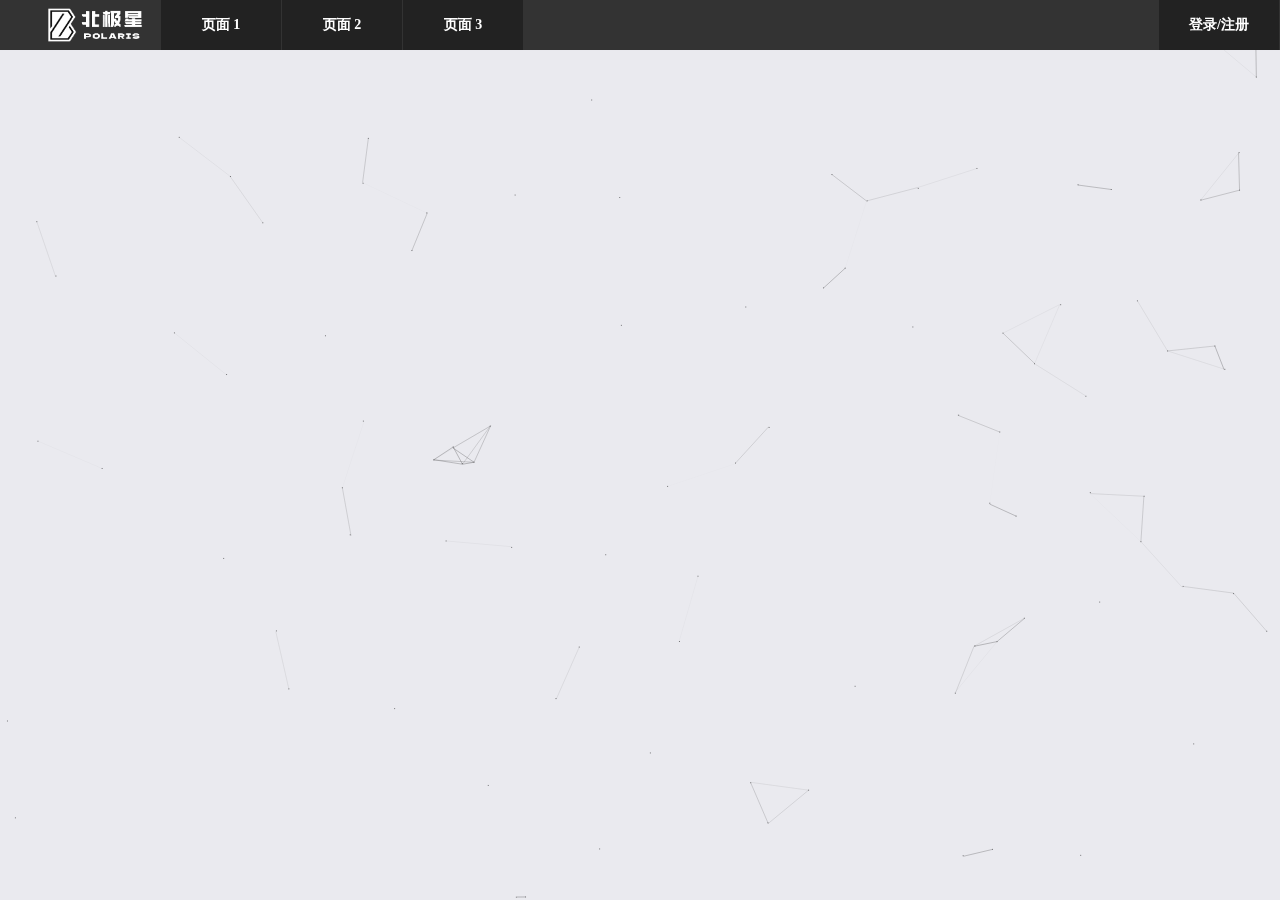
<file: index.html>
<!DOCTYPE html>

<head>
    <meta charset="utf-8">
    <title>北极星</title>
    <link href="css/indexSet.css" rel="stylesheet" type="text/css">
</head>

<body>
    <script src="js/canvas-nest.js" type="text/javascript"></script>
    <div class="HomepageTopMenu">
        <ul>
            <li id="logo">
                <a href="####">
                    <img src="images/logo.png" alt="Polaris" style="width: 130px; height: 50px;float: right;">
                </a>
            </li>
            <li>
                <p>页面 1</p>
                <ul>
                    <li><a href="####">页面2.1</a></li>
                    <li><a href="####">页面2.2</a></li>
                    <li><a href="####">页面2.3</a></li>
                </ul>
            </li>

            <li>
                <p>页面 2</p>
                <ul>
                    <li><a href="####">页面2.1</a></li>
                    <li><a href="####">页面2.2</a></li>
                    <li><a href="####">页面2.3</a></li>
                </ul>
            </li>

            <li>
                <p>页面 3</p>
                <ul>
                    <li><a href="####">页面3.1</a></li>
                    <li><a href="####">页面3.2</a></li>
                    <li><a href="####">页面3.3</a></li>
                </ul>
            </li>
            <li style="float:right;">
                <a target="_blank" href="login.html">登录/注册</a>
            </li>
        </ul>
    </div>
</body>

</html>
</file>
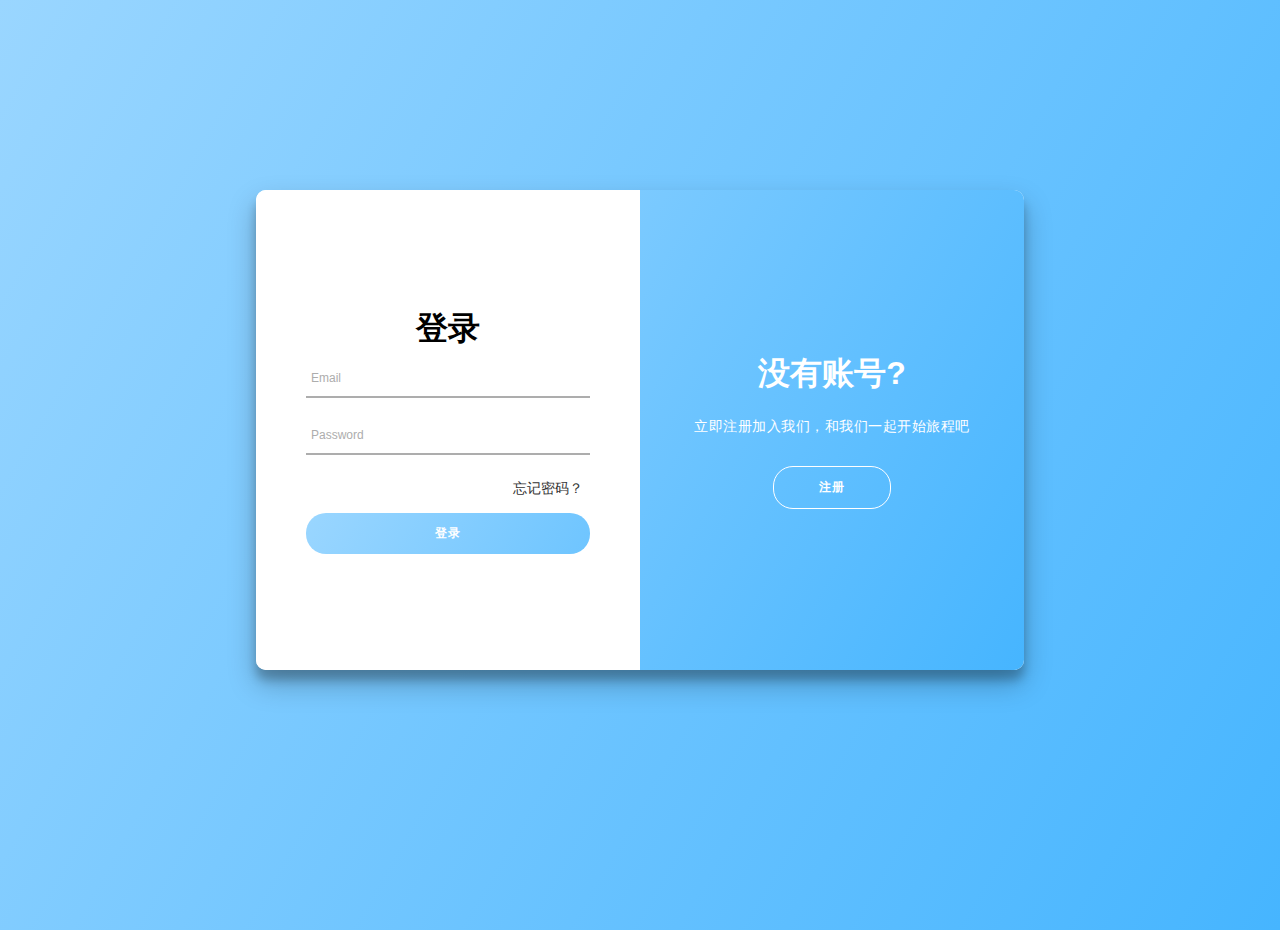
<file: login.html>
<!DOCTYPE html>

<head>
    <meta charset="UTF-8">
    <meta name="viewport" content="width=device-width, initial-scale=1.0">
    <title>北极星-登录/注册</title>
    <link rel="stylesheet" href="css/loginSet.css">
    <script src="js/jQuery v3.4.1.js" charset="utf-8"></script>
</head>

<body>
    <div class="container" id="login-box">


        <div class="form-container sign-up-container">
            <form>
                <h1>注册</h1>
                <div class="txtb">
                    <input type="text">
                    <span data-placeholder="Username"></span>
                </div>
                <div class="txtb">
                    <input type="email">
                    <span data-placeholder="Email"></span>
                </div>
                <div class="txtb">
                    <input type="password">
                    <span data-placeholder="Password"></span>
                </div>
                <div class="txtb">
                    <input type="password">
                    <span data-placeholder="Confirm Password"></span>
                </div>
                <button>注册</button>
            </form>
        </div>
        <div class="form-container sign-in-container">
            <form action="#">
                <h1>登录</h1>
                <div class="txtb">
                    <input type="email">
                    <span data-placeholder="Email"></span>
                </div>
                <div class="txtb">
                    <input type="password">
                    <span data-placeholder="Password"></span>
                </div>
                <a href="#">忘记密码？</a>
                <button>登录</button>
            </form>
        </div>

        <div class="overlay-container">
            <div class="overlay">
                <div class="overlay-panel overlay-left">
                    <h1>已有账号？</h1>
                    <p>用您的账号进行登录</p>
                    <button class="ghost" id="signIn">登录</button>
                </div>
                <div class="overlay-panel overlay-right">
                    <h1>没有账号?</h1>
                    <p>立即注册加入我们，和我们一起开始旅程吧</p>
                    <button class="ghost" id="signUp">注册</button>
                </div>
            </div>

        </div>
    </div>
</body>
<script>
    $("#signUp").click(function () {
        $("#login-box").addClass('right-panel-active')
    })

    $("#signIn").click(function () {
        $("#login-box").removeClass('right-panel-active')
    })

    $(".txtb input").on("focus", function () {
        $(this).addClass("focus")
    })

    $(".txtb input").on("blur", function () {
        if ($(this).val() == '')
            $(this).removeClass("focus")
    })

</script>

</html>
</file>
<file: css/indexSet.css>
* {
	margin: 0;
	padding: 0;
}

body {
	background-size: cover;
	background: #EAEAEF;
}

.HomepageTopMenu {
	width: 100%;
	height: 50px;
	background: #333333;
	box-shadow: 0 -2px 2px #000;
	margin-top: 0px;
}

.HomepageTopMenu ul {
	list-style: none;
}

.HomepageTopMenu ul li {
	float: left;
	width: 120px;
	height: 50px;
	background: #222;
	margin-right: 1px;
	font-size: 14px;
}

.HomepageTopMenu ul li:hover {
	color: #fff;
	background: rgba(238, 81, 83, 1);

}

.HomepageTopMenu ul li a,
.HomepageTopMenu ul li p {
	text-decoration: none;
	color: #fff;
	display: block;
	text-align: center;
	line-height: 50px;
	font-weight: bold;
	text-transform: uppercase;
}

.HomepageTopMenu ul li ul li {
	display: none;
	width: 120px;
	height: 40px;
	float: inherit;
	background: rgba(1, 163, 164, 1);
	font-size: 10px;
	transition: 0.3s;
}

.HomepageTopMenu ul li ul li a {
	line-height: 40px;
}

.HomepageTopMenu ul li:hover ul li {
	display: block;
	border-top: 1px solid rgba(72, 219, 251, 0.5);
}

#logo {
	width: 160px;
	height: 50px;
}

#logo:hover {
	background: #333;
}
</file>
<file: css/loginSet.css>
* {
    box-sizing: border-box;
}

body {
    font-family: 'Montserrat', sans-serif;
    background-image: linear-gradient(120deg, #9ad6ff, #46b5ff);
    /*120deg, #3498db, #8e44ad);*/
    display: flex;
    flex-direction: column;
    justify-content: center;
    align-items: center;
    height: 100vh;
    margin: -20px 0 50px;
}

h1 {
    font-weight: bold;
    margin: 0;
}

p {
    font-size: 14px;
    line-height: 20px;
    letter-spacing: .5px;
    margin: 20px 0 30px;
}

span {
    font-size: 12px;
}

a {
    color: #333;
    font-size: 14px;
    text-decoration: none;
    margin: 15px 0;
}

.container {
    background: #fff;
    border-radius: 10px;
    box-shadow: 0 14px 28px rgba(0, 0, 0, .25), 0 10px 10px rgba(0, 0, 0, .22);
    position: relative;
    overflow: hidden;
    width: 768px;
    max-width: 100%;
    min-height: 480px;

}

.form-container form {
    background: #fff;
    display: flex;
    flex-direction: column;
    padding: 0 50px;
    height: 100%;
    justify-content: center;
    text-align: center;
}

.social-container {
    margin: 20px 0;
}

.social-container a {
    border: 1px solid #ddd;
    border-radius: 50%;
    display: inline-flex;
    justify-content: center;
    align-items: center;
    margin: 0 5px;
    height: 40px;
    width: 40px;
}

.social-container a:hover {
    background-color: #eee;

}

.txtb {
    border-bottom: 2px solid #adadad;
    position: relative;
    margin: 10px 0;
}

.txtb input {
    font-size: 15px;
    color: #333;
    border: none;
    width: 100%;
    outline: none;
    background: none;
    padding: 0 3px;
    height: 35px;
}

.txtb span::before {
    content: attr(data-placeholder);
    position: absolute;
    top: 50%;
    left: 5px;
    color: #adadad;
    transform: translateY(-50%);
    transition: .5s;
}

.txtb span::after {
    content: '';
    position: absolute;
    left: 0%;
    top: 100%;
    width: 0%;
    height: 2px;
    background-image: linear-gradient(120deg, #9ad6ff, #46b5ff);
    transition: .5s;
}

.focus+span::before {
    top: -5px;
}

.focus+span::after {
    width: 100%;
}

button {
    border-radius: 20px;
    border: 1px solid #ff4b2b;
    background: #ff4b2b;
    color: #fff;
    font-size: 12px;
    font-weight: bold;
    padding: 12px 45px;
    letter-spacing: 1px;
    text-transform: uppercase;
    transition: transform 80ms ease-in;
    cursor: pointer;
}

button:active {
    transform: scale(.95);
}

button:focus {
    outline: none;
}

button.ghost {
    background: transparent;
    border-color: #fff;
}

.form-container {
    position: absolute;
    top: 0;
    height: 100%;
    transition: all .6s ease-in-out;
}

.form-container button {
    background: linear-gradient(120deg, #9ad6ff, #46b5ff);
    border: none;
    background-size: 200%;
    color: #fff;
    transition: .5s;
}

.form-container button:hover {
    background-position: right;
}

.sign-in-container {
    left: 0;
    width: 50%;
    z-index: 2;
}

.sign-in-container form a {
    position: relative;
    left: 100px;
}

.sign-up-container {
    left: 0;
    width: 50%;
    z-index: 1;
    opacity: 0;
}

.sign-up-container button {
    margin-top: 20px;
}

.overlay-container {
    position: absolute;
    top: 0;
    left: 50%;
    width: 50%;
    height: 100%;
    overflow: hidden;
    transition: transform .6s ease-in-out;
    z-index: 100;
}

.overlay {
    background-image: linear-gradient(120deg, #9ad6ff, #46b5ff);
    color: #fff;
    position: relative;
    left: -100%;
    height: 100%;
    width: 200%;
    transform: translateY(0);
    transition: transform .6s ease-in-out;
}

.overlay-panel {
    position: absolute;
    top: 0;
    display: flex;
    flex-direction: column;
    justify-content: center;
    align-items: center;
    padding: 0 40px;
    height: 100%;
    width: 50%;
    text-align: center;
    transform: translateY(0);
    transition: transform .6s ease-in-out;
}

.overlay-right {
    right: 0;
    transform: translateY(0);

}

.overlay-left {
    transform: translateY(-20%);
}

.container.right-panel-active .sign-in-container {
    transform: translateY(100%);
}

.container.container.right-panel-active .overlay-container {
    transform: translateX(-100%);
}

.container.right-panel-active .sign-up-container {
    transform: translateX(100%);
    opacity: 1;
    z-index: 5;
}

.container.container.right-panel-active .overlay {
    transform: translateX(50%);
}

.container.container.right-panel-active .overlay-left {
    transform: translateY(0);
}

.container.container.right-panel-active .overlay-right {
    transform: translateY(20%);
}
</file>
